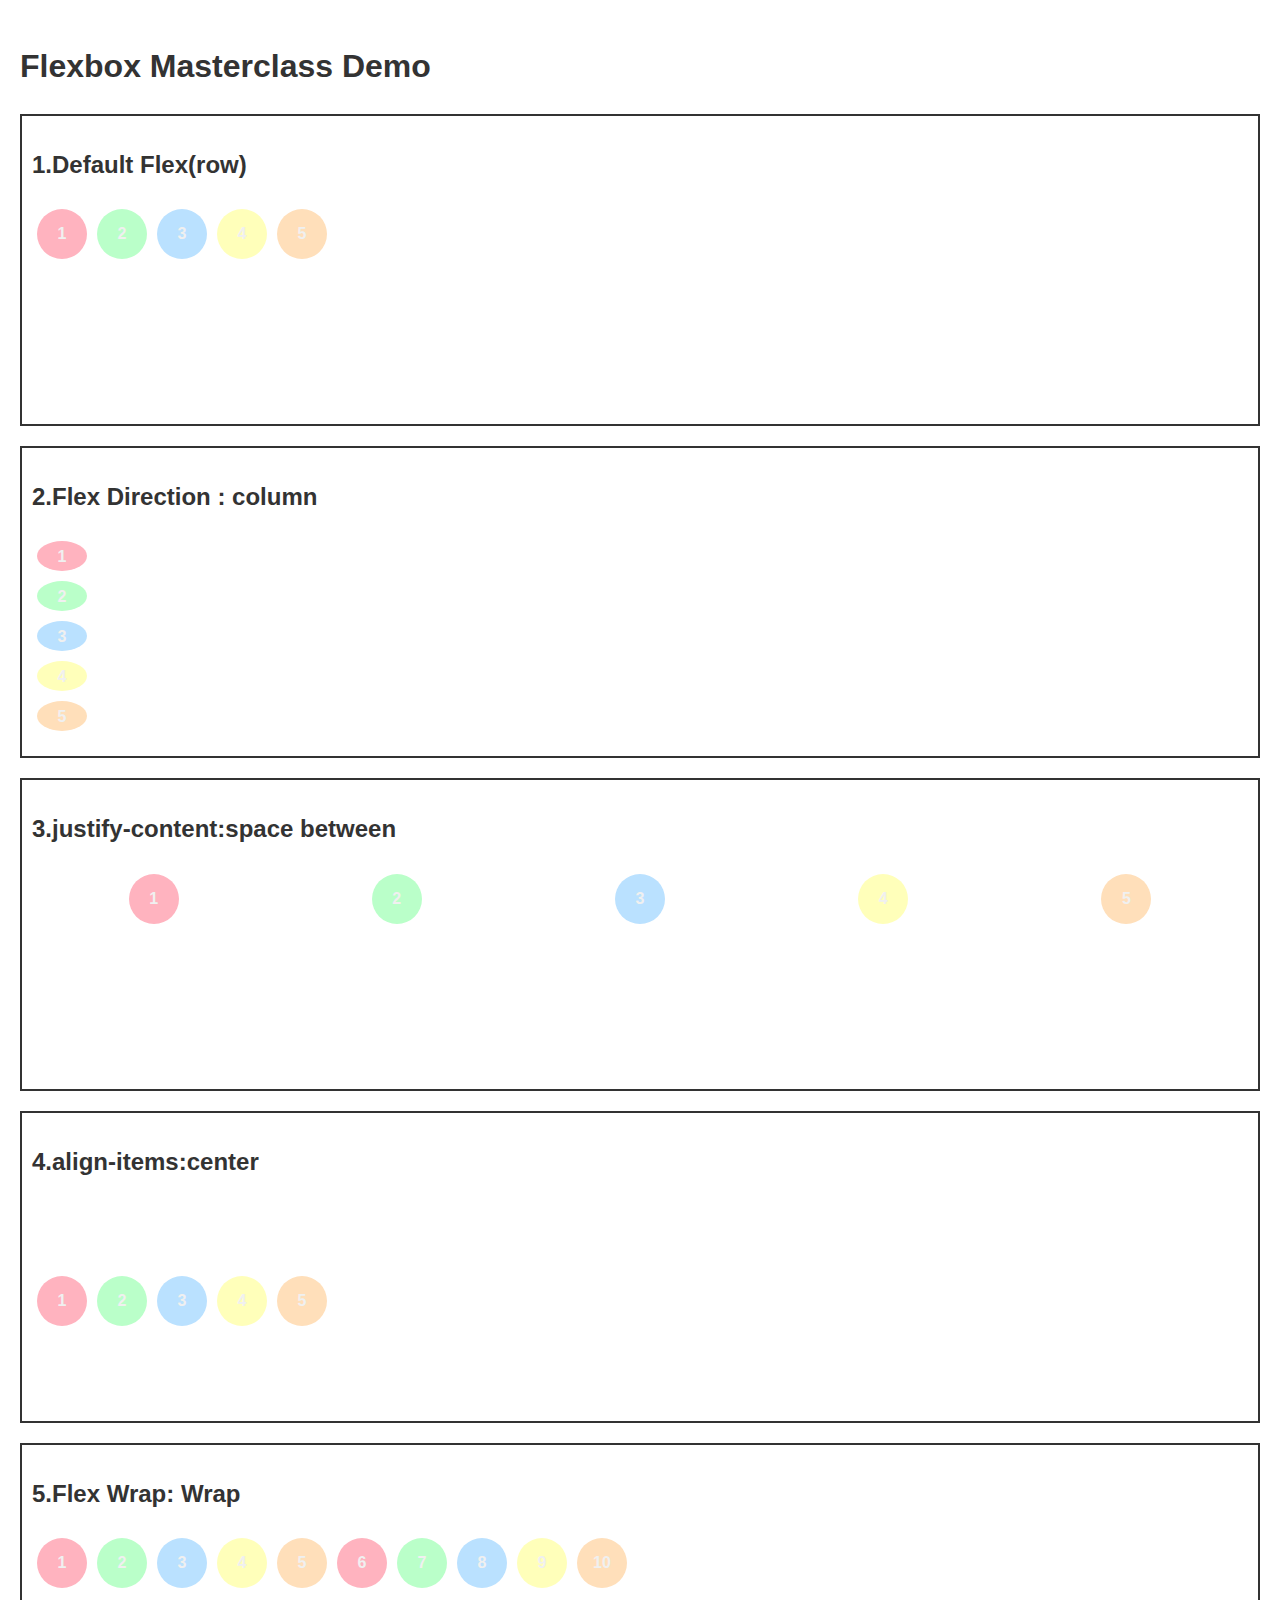
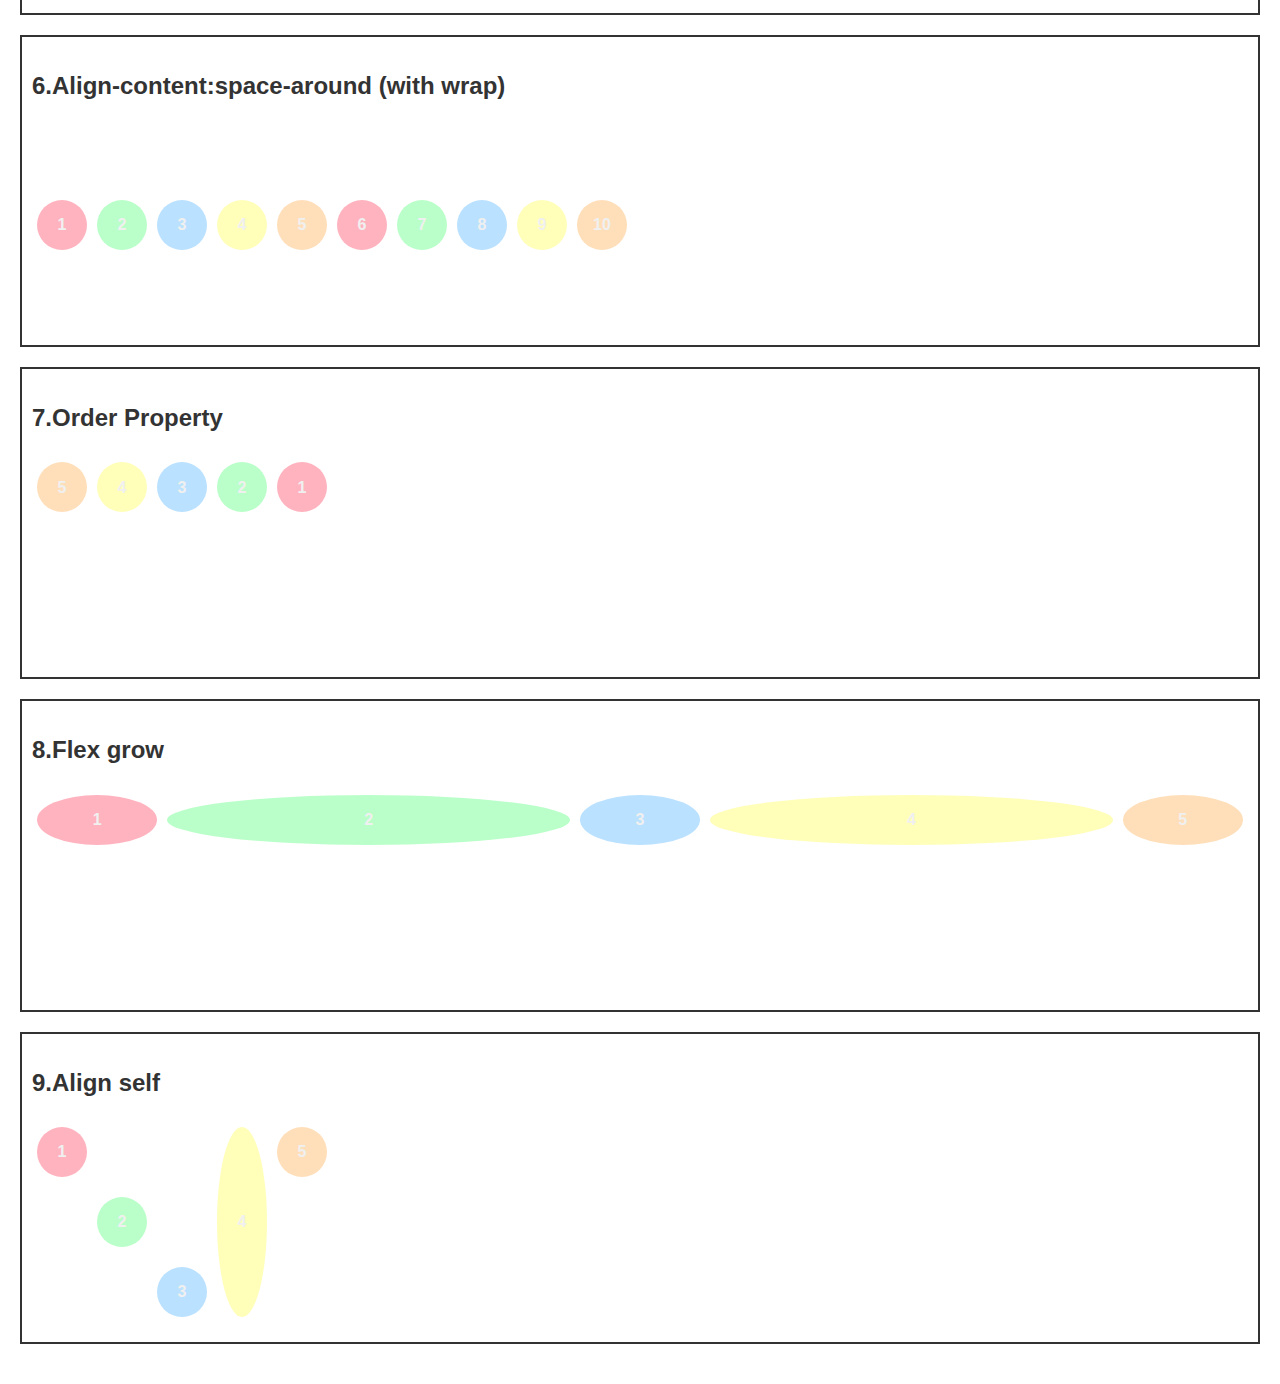
<file: index.html>
<!DOCTYPE html>
<html lang="en">
<head>
    <meta charset="UTF-8">
    <meta name="viewport" content="width=device-width, initial-scale=1.0">
    <title>Flexbox Master class</title>
    <style>
        body{
            font-family:Arial, Helvetica, sans-serif;
            line-height: 1.6;
            margin: 0;
            padding: 20px;
            color: #f0f0f0; ;
        }
        h1,h2{
            color: #333;
        }
        .container{
            background-color: #fff;
            border: 2px solid #333;
            margin-bottom: 20px;
            padding: 10px;
        }
        .Flex-container{
            display: flex;
            height: 200px;
            margin-bottom: 10px;
        }
        .circle{
            width: 50px;
            height: 50px;
            border-radius: 50%;
            display: flex;
            justify-content: center;
            align-items: center;
            font-weight: bold;   
            margin: 5px;
        }
        .pastel-1{
            background-color: #ffb3bf;
        }
         .pastel-2{
            background-color: #baffc9;
        }
         .pastel-3{
            background-color: #bae1ff;
        }
         .pastel-4{
            background-color: #ffffba;
        }
         .pastel-5{
            background-color: #ffdfba;
        }
    </style>
</head>
<body>
    <h1>Flexbox Masterclass Demo</h1>
    <div class="container">
        <h2>1.Default Flex(row)</h2>
        <div class="Flex-container">
            <div class="circle pastel-1">1</div>
             <div class="circle pastel-2">2</div>
              <div class="circle pastel-3">3</div>
               <div class="circle pastel-4">4</div>
                <div class="circle pastel-5">5</div>
        </div>
    </div>
    <div class="container">
        <h2>2.Flex Direction : column</h2>
        <div class="Flex-container" style="flex-direction: column;">
            <div class="circle pastel-1">1</div>
             <div class="circle pastel-2">2</div>
              <div class="circle pastel-3">3</div>
               <div class="circle pastel-4">4</div>
                <div class="circle pastel-5">5</div>
        </div>
    </div>
    </div>
    <div class="container">
        <h2>3.justify-content:space between</h2>
        <div class="Flex-container"
        style="justify-content: space-around;">
            <div class="circle pastel-1">1</div>
             <div class="circle pastel-2">2</div>
              <div class="circle pastel-3">3</div>
               <div class="circle pastel-4">4</div>
                <div class="circle pastel-5">5</div>
        </div>
    </div>
     <div class="container">
        <h2>4.align-items:center</h2>
        <div class="Flex-container"
        style="align-items: center;">
            <div class="circle pastel-1">1</div>
             <div class="circle pastel-2">2</div>
              <div class="circle pastel-3">3</div>
               <div class="circle pastel-4">4</div>
                <div class="circle pastel-5">5</div>
        </div>
    </div>
     <div class="container">
        <h2>5.Flex Wrap: Wrap</h2>
        <div class="Flex-container"
        style="flex-wrap: wrap;height: auto;"
       >
            <div class="circle pastel-1">1</div>
             <div class="circle pastel-2">2</div>
              <div class="circle pastel-3">3</div>
               <div class="circle pastel-4">4</div>
                <div class="circle pastel-5">5</div>
                 <div class="circle pastel-1">6</div>
                  <div class="circle pastel-2">7</div>
                   <div class="circle pastel-3">8</div>
                    <div class="circle pastel-4">9</div>
                      <div class="circle pastel-5">10</div>
        </div>
    </div>
    <div class="container">
        <h2>6.Align-content:space-around (with wrap)</h2>
        <div class="Flex-container"
        style="flex-wrap: wrap; align-content: space-around;"
       >
            <div class="circle pastel-1">1</div>
             <div class="circle pastel-2">2</div>
              <div class="circle pastel-3">3</div>
               <div class="circle pastel-4">4</div>
                <div class="circle pastel-5">5</div>
                 <div class="circle pastel-1">6</div>
                  <div class="circle pastel-2">7</div>
                   <div class="circle pastel-3">8</div>
                    <div class="circle pastel-4">9</div>
                      <div class="circle pastel-5">10</div>
        </div>
    </div>
     <div class="container">
        <h2>7.Order Property</h2>
        <div class="Flex-container">
            <div class="circle pastel-1" style="order: 5;">1</div>
             <div class="circle pastel-2" style="order: 4;">2</div>
              <div class="circle pastel-3" style="order: 3;">3</div>
               <div class="circle pastel-4" style="order: 2;">4</div>
                <div class="circle pastel-5" style="order: 1;">5</div>
        </div>
    </div>
    <div class="container">
        <h2>8.Flex grow</h2>
        <div class="Flex-container"
        style="justify-content: space-around;">
            <div class="circle pastel-1" style="flex-grow: 1;">1</div>
             <div class="circle pastel-2" style="flex-grow: 5;">2</div>
              <div class="circle pastel-3"style="flex-grow: 1;">3</div>
               <div class="circle pastel-4" style="flex-grow: 5;">4</div>
                <div class="circle pastel-5" style="flex-grow: 1;">5</div>
        </div>
    </div>
     <div class="container">
        <h2>9.Align  self</h2>
        <div class="Flex-container">
            <div class="circle pastel-1" style="align-self: flex-start;">1</div>
             <div class="circle pastel-2" style="align-self: center;">2</div>
              <div class="circle pastel-3" style="align-self: flex-end;">3</div>
               <div class="circle pastel-4" style="align-self: stretch;height: auto;">4</div>
                <div class="circle pastel-5" style="align-self: self-start;">5</div>
        </div>
</body>
</html>
</file>
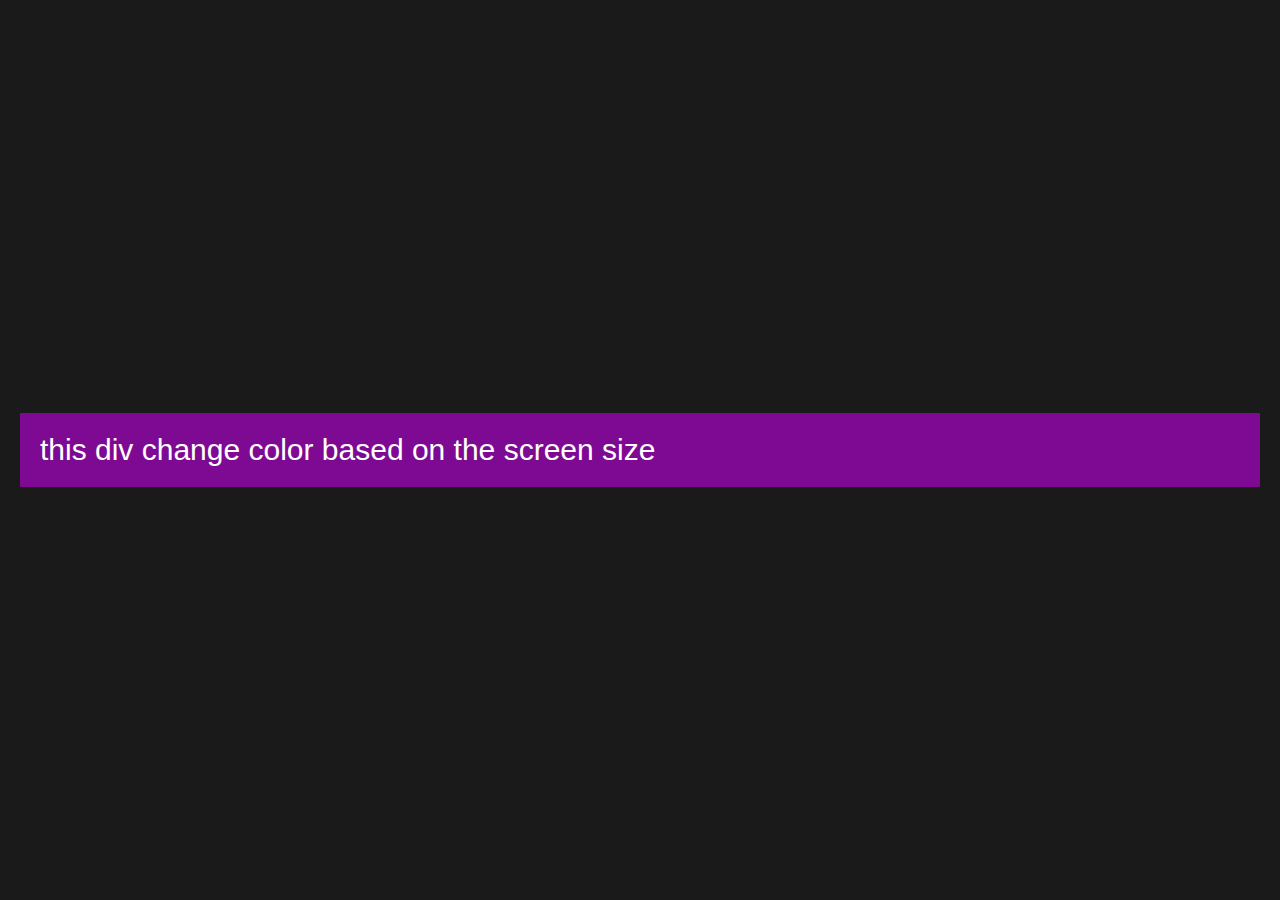
<file: breakpoint.html>
<!DOCTYPE html>
<html lang="en">
<head>
    <meta charset="UTF-8">
    <meta name="viewport" content="width=device-width, initial-scale=1.0">
    <title>Responsive Design</title>
    <style>
        body{
            margin: 0;
            padding: 0;
            font-family: Arial, Helvetica, sans-serif;
            display: flex;
            justify-content: center;
            align-items: center;
            height: 100vh;
            background-color: #1a1a1a;
        }
        .Responsive-div{
            width: 100%;
            max-width: 1200px;
            padding: 20px;
            color: #fff;
            font-size: 30px;
            background-color: #7e0a93;
        }
        @media(max-width:600px){
            body{
                align-items: flex-start;
            }
            .Responsive-div{
                background-color: #3498db;
            }
        }
        @media(min-width:601px) and (max-width:1024px){
            body{
                align-items: center;
            }
            .Responsive-div{
                background-color: #db3477;
            }
        }
    </style>
</head>
<body>
   <div class="Responsive-div">
    this div change color based on the screen size 
   </div> 
</body>
</html>
</file>
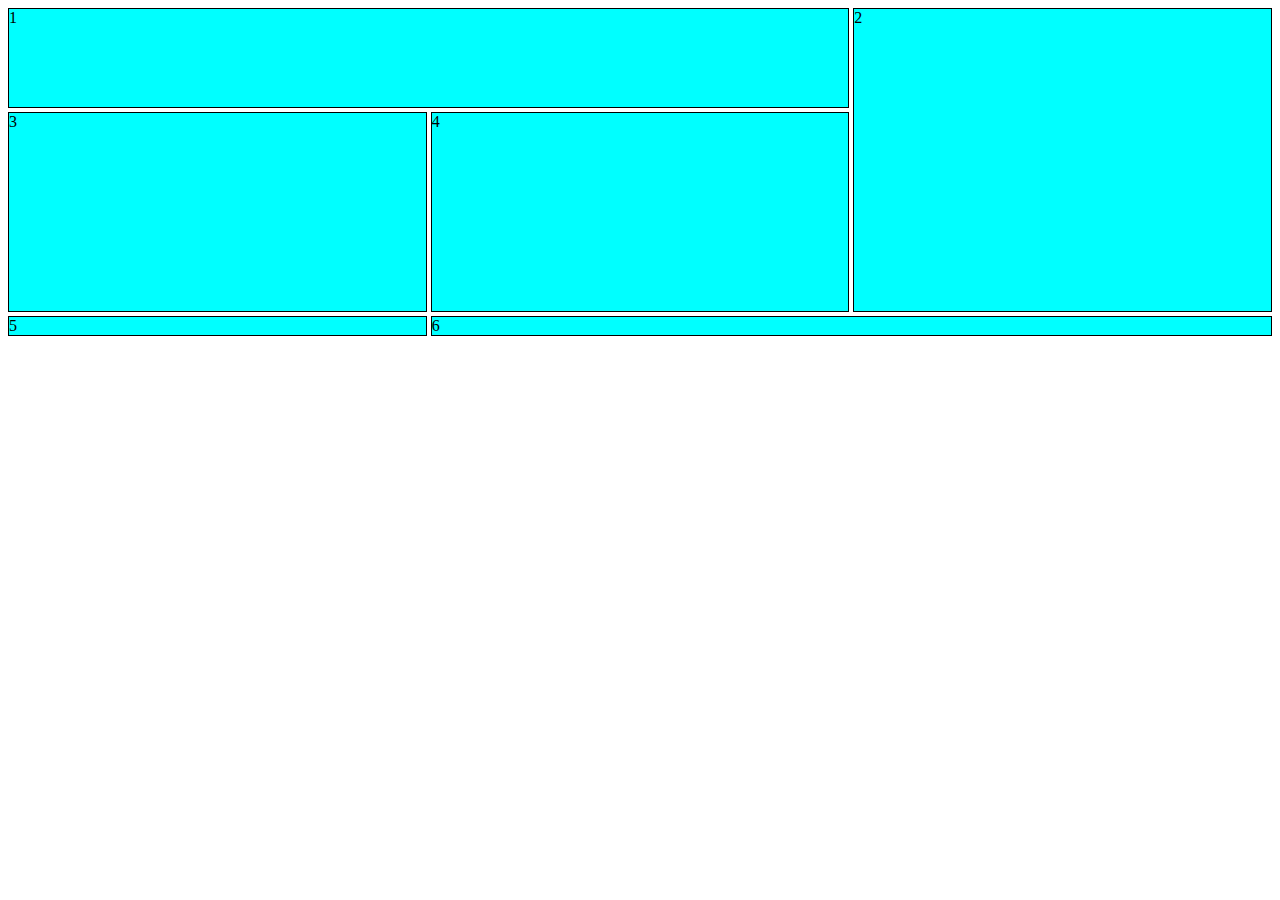
<file: gridintroduuction.html>
<!DOCTYPE html>
<html lang="en">
<head>
    <meta charset="UTF-8">
    <meta name="viewport" content="width=device-width, initial-scale=1.0">
    <title>Grid introduction</title>
    <style>
        .grid-container{
            display: grid;
            /* grid-template-columns: 1fr 1fr 1fr;
            grid-template-rows: 100px 200px;
            gap: 20px; */
            grid-template-columns: repeat(3,1fr);
            grid-template-rows: 100px 200px;
            /* gap: 20px; */
            gap: 4px;
        }
        .item{
            background-color: aqua;
            border: 1px solid black;
        }
        .item1{
            grid-column: 1/3;
            grid-row: 1/2;
        }
        .item2{
            grid-column: 3/4;
            grid-row: 1/3;
        }
        .item6{
            grid-column: 2/4;
        }
    </style>
</head>
<body>
    <div class="grid-container">
        <div class="item item1">1</div>
        <div class="item item2">2</div>
        <div class="item">3</div>
        <div class="item">4</div>
        <div class="item">5</div>
        <div class="item item6">6</div>
    </div>
</body>
</html>
</file>
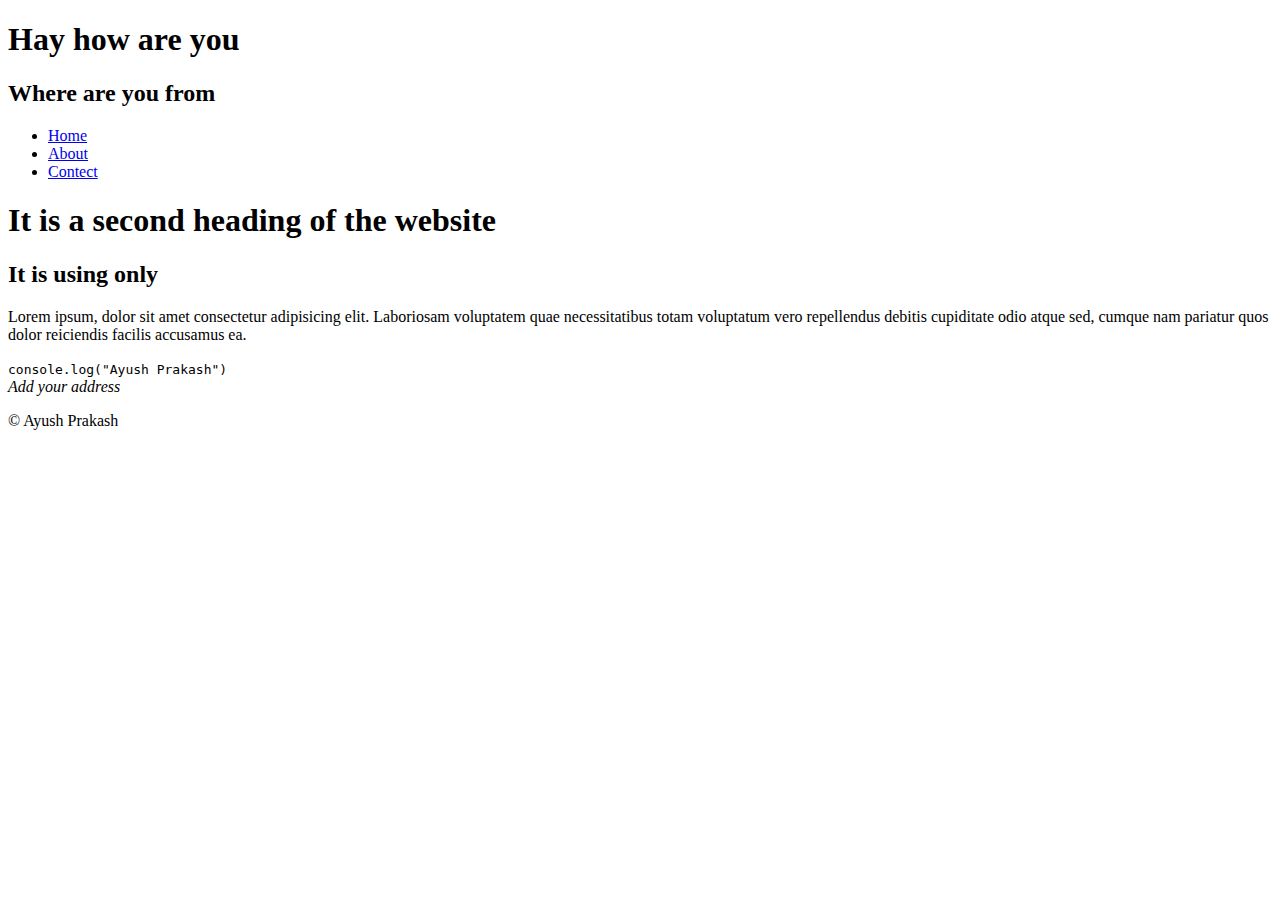
<file: index1.html>
<!DOCTYPE html>
<html lang="en">
<head>
    <meta charset="UTF-8">
    <meta name="viewport" content="width=device-width, initial-scale=1.0">
    <title>ZYM WORKOUT</title>
</head>
<body>
    <header>
        <hgroup>
            <h1>Hay how are you</h1>
            <h2>Where are you from</h2>
        </hgroup>
        <nav>
            <ul >
            <li><a href="#">Home</a></li>
            <li><a href="#">About</a></li>
            <li><a href="#">Contect</a></li>
        </ul>
        </nav>
    </header>
    <article>
        <hgroup>
            <h1>It is a second heading of the website</h1>
            <h2>It is using only </h2>
        </hgroup>
        <section>
        <p>Lorem ipsum, dolor sit amet consectetur adipisicing elit. Laboriosam voluptatem quae necessitatibus totam voluptatum vero repellendus debitis cupiditate odio atque sed, cumque nam pariatur quos dolor reiciendis facilis accusamus ea.</p>
        </section>
        <section>
            <code>console.log("Ayush Prakash")</code>
        </section>
    </article>
    <footer>
        <address>Add your address</address>
        <p>&copy; Ayush Prakash</p>
    </footer>
</body>
</html>
</file>
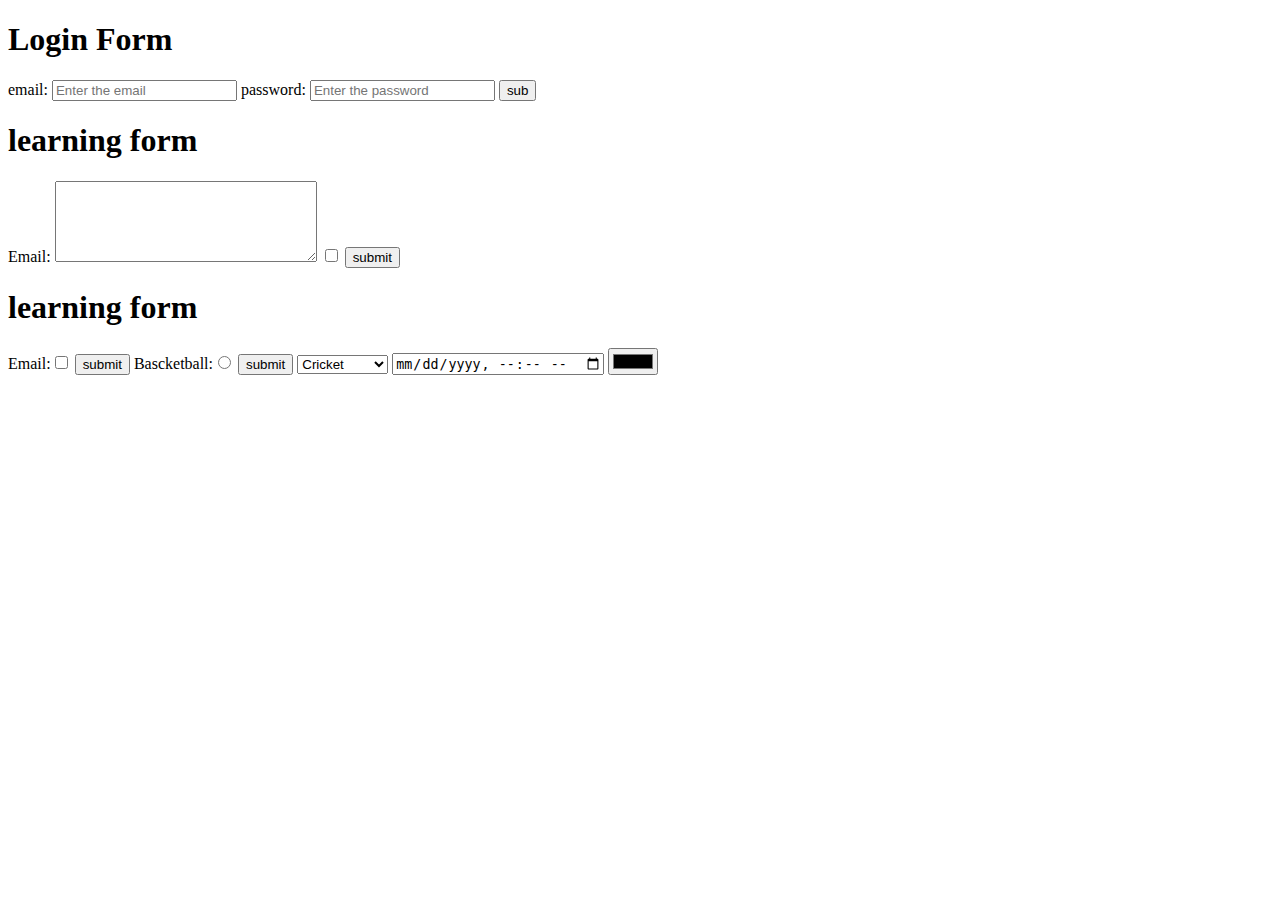
<file: index2.html>
<!-- user input for user login form -->
 <!DOCTYPE html>
 <html lang="en">
 <head>
    <meta charset="UTF-8">
    <meta name="viewport" content="width=device-width, initial-scale=1.0">
    <title>User input</title>
 </head>
 <body>
    <h1>Login Form</h1>
    <form >
        <label for="emial">
            email:
            <input placeholder="Enter the email" type="text" name="email">
            
        </label>
        <label for="password">
            password:
            <input placeholder="Enter the password" type="password" name="password" id="">
        </label>
        <button type="submit">sub</button>
    </form>
    <div>
        <h1>learning form </h1>
        <label for="email">
            Email:
            <textarea rows="5" cols="30" id=""></textarea>
            <input type="checkbox" name="" id="">
            <button type="submit">submit</button>
        </label>
         <h1>learning form </h1>
        <label for="email">
            Email:<input type="checkbox" name="" id="">
            <button type="submit">submit</button>
        </label>
         <label for="email">
            Bascketball:<input type="radio" name="" id="">
            <button type="submit">submit</button>
        </label>
        <label for="Games">
            <select name="Games" id="">
                <option value="Cricket">Cricket</option>
                <option value="Bascketball">Bascketball</option>
            </select>
        </label>
        <label for="months">
            <input type="datetime-local">
            <input type="color">
        </label>
    </div>
 </body>
 </html>
</file>
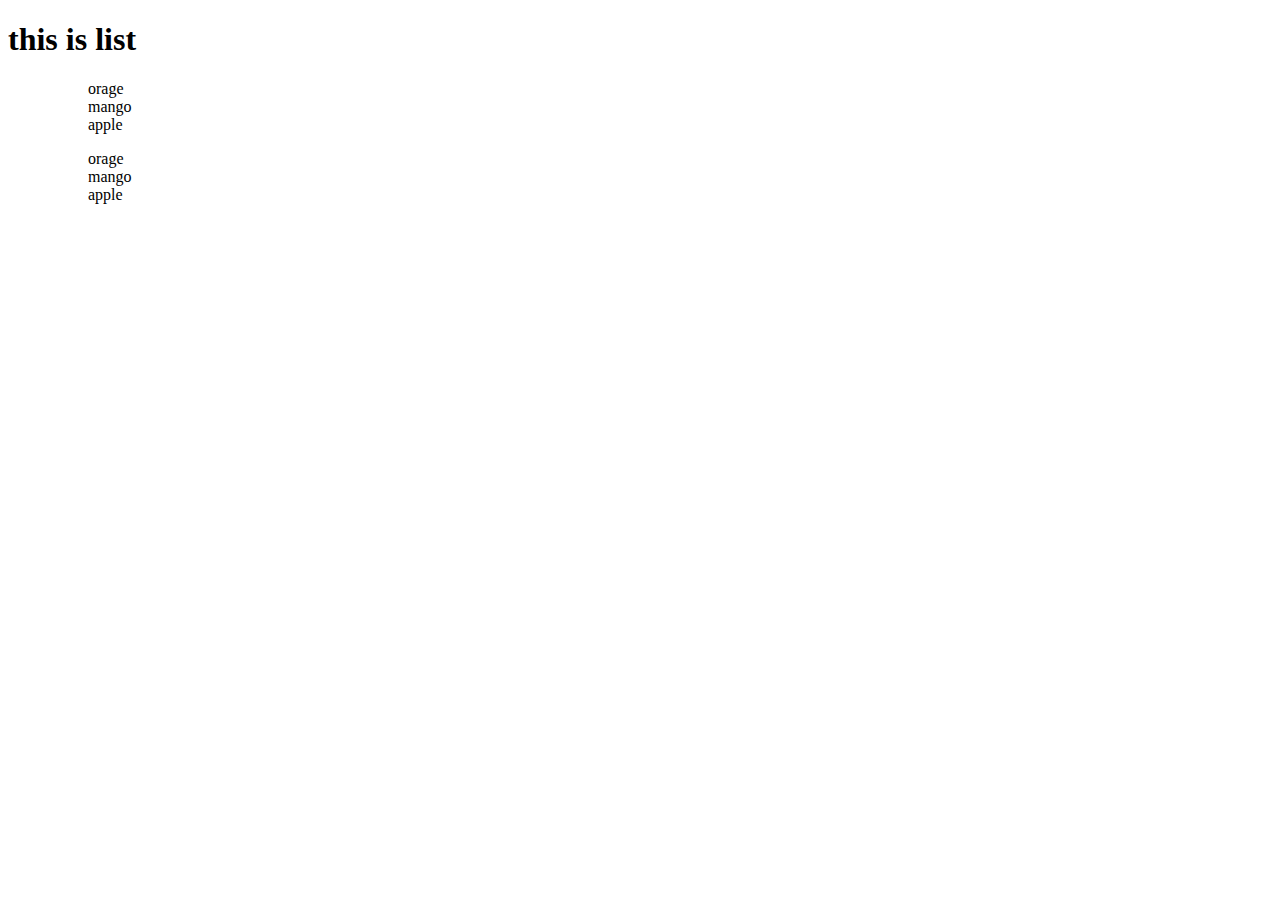
<file: indexlist.html>
<!DOCTYPE html>
<html lang="en">
<head>
    <meta charset="UTF-8">
    <meta name="viewport" content="width=device-width, initial-scale=1.0">
    <title>List</title>
</head>
<body>
    <h1>this is list</h1>
    <ul>
        <ul>orage</ul>
        <ul>mango</ul>
        <ul>apple</ul>
    </ul>
     <ol>
        <ul>orage</ul>
        <ul>mango</ul>
        <ul>apple</ul>
    </ol>
</body>
</html>
</file>
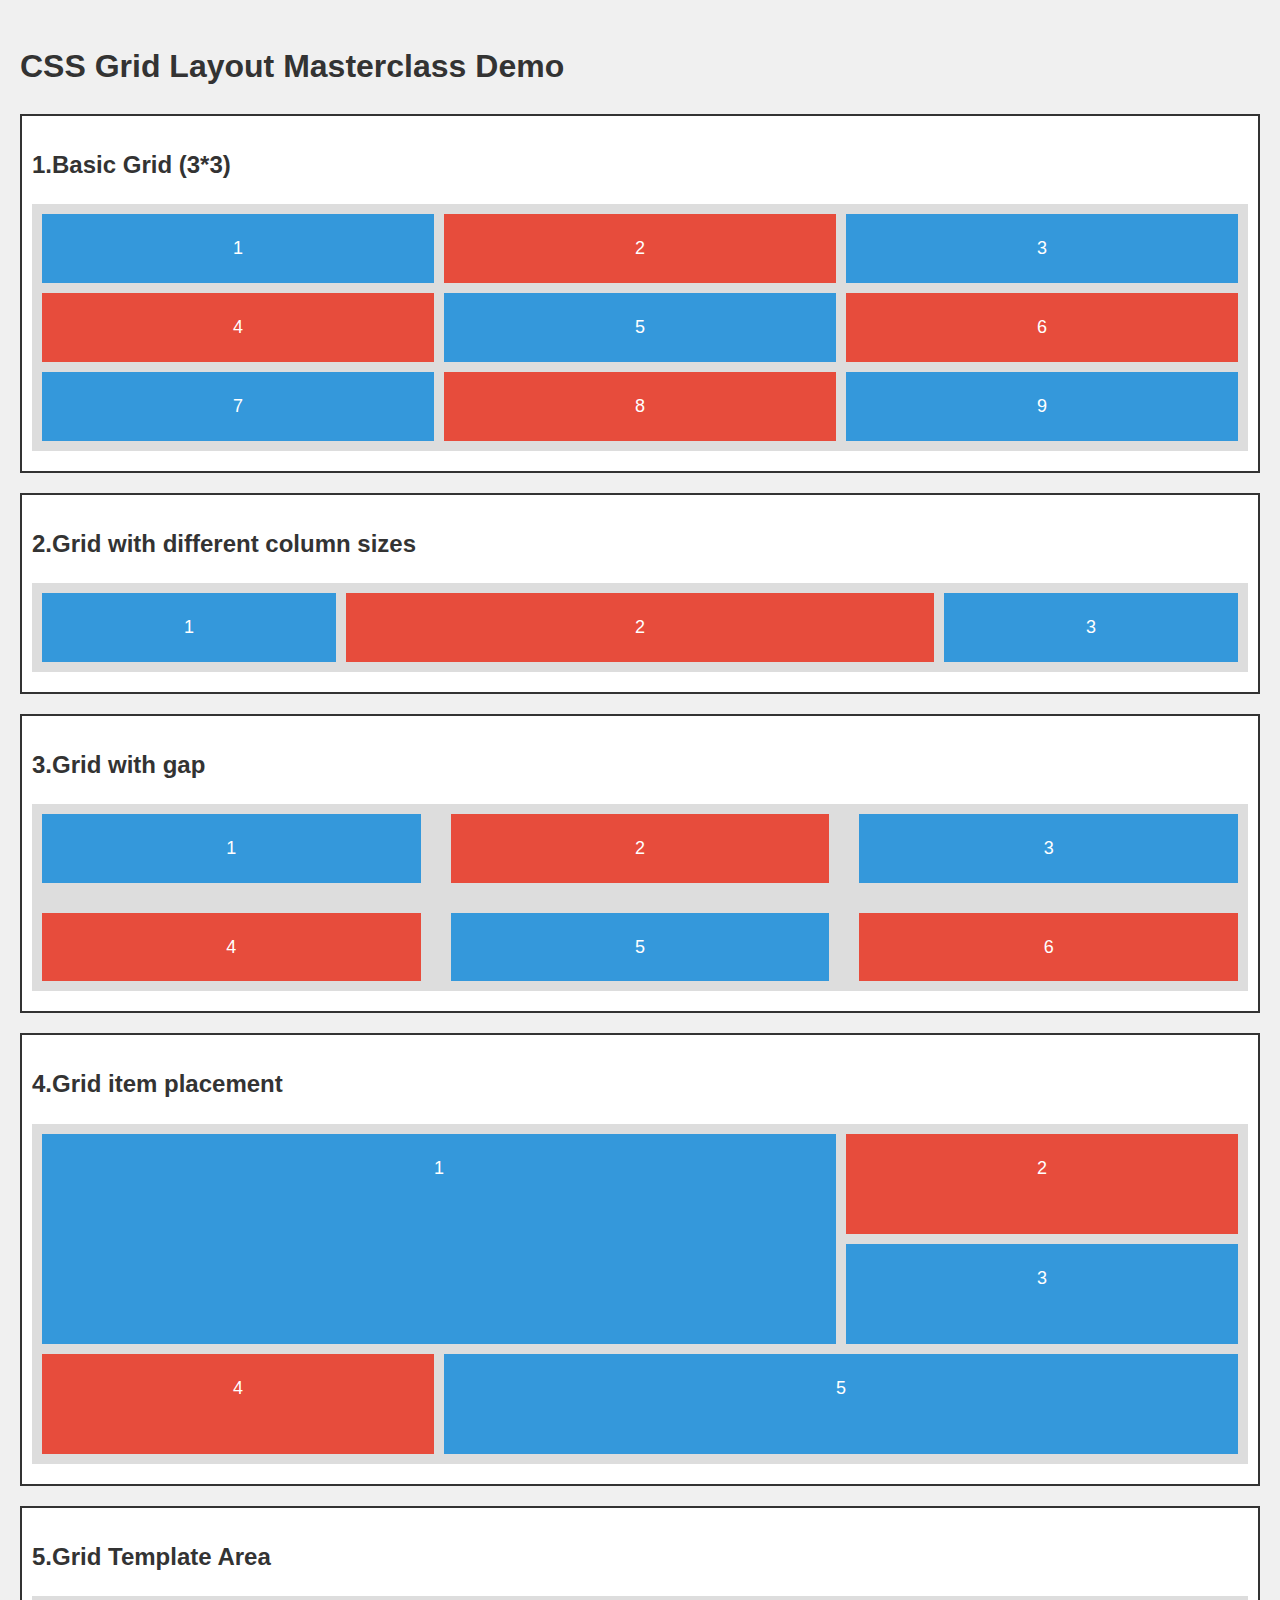
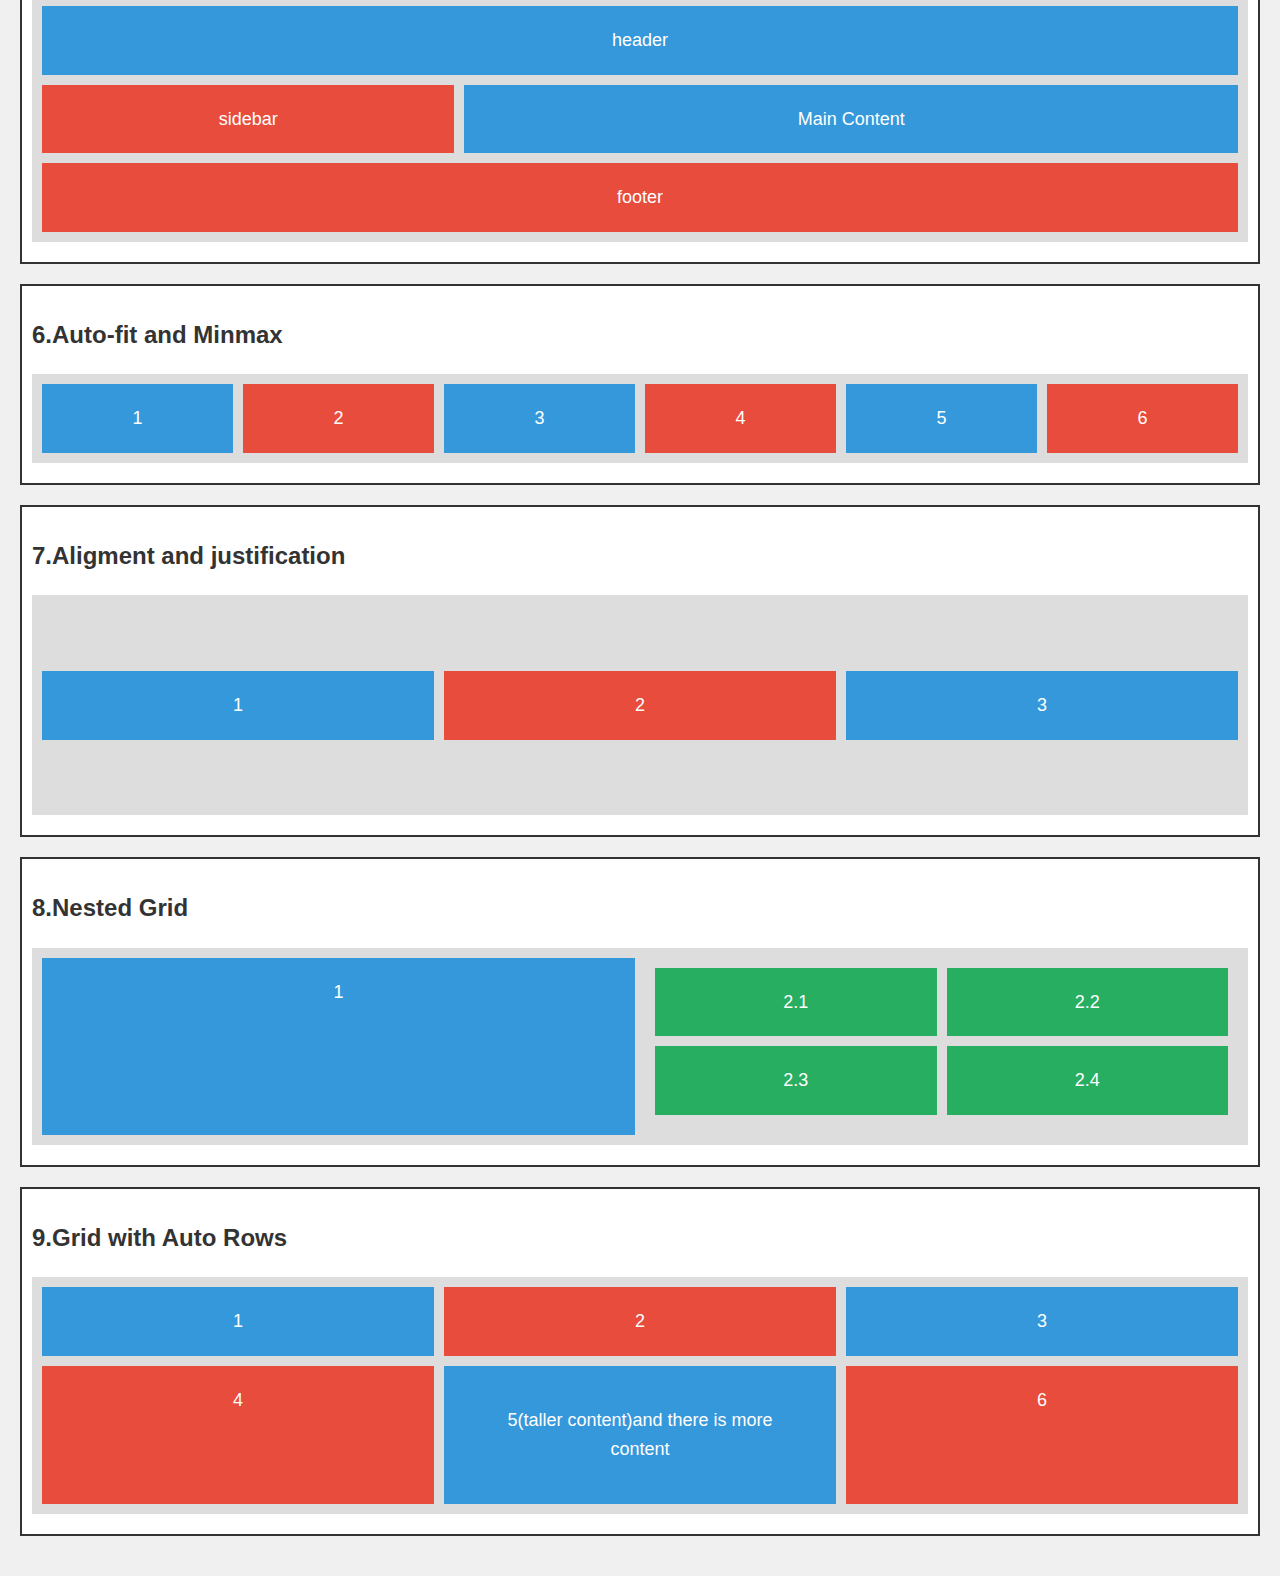
<file: masterclass.html>
<!DOCTYPE html>
<html lang="en">
<head>
    <meta charset="UTF-8">
    <meta name="viewport" content="width=device-width, initial-scale=1.0">
    <title>Grid Layout Masterclass</title>
    <style>
        body{
            font-family:Arial, Helvetica, sans-serif;
            line-height: 1.6;
            margin: 0;
            padding: 20px;
            background-color: #f0f0f0;
        }
        h1,h2{
            color: #333;
        }
        .container{
            background-color: #fff;
            border: 2px solid #333;
            margin-bottom: 20px;
            padding: 10px;
        }
        .grid-container{
            display: grid;
            gap: 10px;
            background-color: #ddd;
            padding: 10px;
            margin-bottom: 10px;
        }
        .box{
            background-color: #3498db;
            color: white;
            padding: 20px;
            font-size: 18px;
            text-align: center;
        }
        .box:nth-child(even){
            background-color: #e74c3c;
        }
    </style>
</head>
<body>
   <h1> CSS Grid Layout Masterclass Demo</h1> 
   <div class="container">
    <h2>1.Basic Grid (3*3)</h2>
    <div class="grid-container" style="grid-template-columns: repeat(3,1fr);">
        <div class="box">1</div>
        <div class="box">2</div>
        <div class="box">3</div>
        <div class="box">4</div>
        <div class="box">5</div>
        <div class="box">6</div>
        <div class="box">7</div>
        <div class="box">8</div>
        <div class="box">9</div>
    </div>
   </div>
   <div class="container">
    <h2>2.Grid with different column sizes</h2>
    <div class="grid-container" style="grid-template-columns: 1fr 2fr 1fr;"
    >
        <div class="box">1</div>
        <div class="box">2</div>
        <div class="box">3</div>
    </div>
   </div>
   <div class="container">
    <h2>3.Grid with gap</h2>
    <div class="grid-container" style="grid-template-columns: repeat(3,1fr);gap: 30px;">
        <div class="box">1</div>
        <div class="box">2</div>
        <div class="box">3</div>
        <div class="box">4</div>
        <div class="box">5</div>
        <div class="box">6</div>
    </div>
   </div>
   <div class="container">
    <h2>4.Grid item placement</h2>
    <div class="grid-container" style="grid-template-columns: repeat(3,1fr);grid-template-rows: repeat(3,100px);">
        <div class="box" style="grid-column: 1/3; grid-row: 1/3;">1</div>
        <div class="box">2</div>
        <div class="box">3</div>
        <div class="box">4</div>
        <div class="box" style="grid-column: 2/4;">5</div>
    </div>
   </div>
  <div class="container">
    <h2>5.Grid Template Area</h2>
    <div class="grid-container" style="grid-template-areas: 'header header header''sidebar main main''footer footer footer';">
        <div class="box" style="grid-area: header;">header</div>
        <div class="box" style="grid-area: sidebar;">sidebar</div>
        <div class="box" style="grid-area: main;">Main Content</div>
        <div class="box" style="grid-area: footer;">footer</div>
    </div>
  </div>
  <div class="container">
    <h2>6.Auto-fit and Minmax</h2>
    <div class="grid-container" style="grid-template-columns: repeat(Auto-fit,Minmax(100px,1fr));">
        <div class="box">1</div>
        <div class="box">2</div>
        <div class="box">3</div>
        <div class="box">4</div> 
        <div class="box">5</div>
        <div class="box">6</div>
    </div>
  </div>
  <div class="container">
    <h2>7.Aligment and justification</h2>
    <div class="grid-container" style="grid-template-columns: repeat(3,1fr); 
         height: 200px;
         align-items: center;">
        <div class="box">1</div>
        <div class="box">2</div>
        <div class="box">3</div>
    </div>
  </div>
  <div class="container">
    <h2>8.Nested Grid</h2>
    <div class="grid-container"
    style="grid-template-columns: 1fr 1fr;">
        <div class="box">1</div>
        <div class="grid-container" 
        style="grid-template-columns: 1fr 1fr;">
            <div class="box" style="background-color: #27ae60;">2.1</div>
             <div class="box" style="background-color: #27ae60;">2.2</div>
              <div class="box" style="background-color: #27ae60;">2.3</div>
               <div class="box" style="background-color: #27ae60;">2.4</div>
        </div>
    </div>
  </div>
  <div class="container">
    <h2>9.Grid with Auto Rows</h2>
     <div class="grid-container"
     style="grid-template-columns: repeat(3,1fr);">
   <div class="box">1</div>
     <div class="box">2</div>
      <div class="box">3</div>
       <div class="box">4</div>
       <div class="box" style="padding: 40px;">5(taller content)and there is more content</div>
         <div class="box">6</div>
     </div>
    </div>

</body>
</html>
</file>
